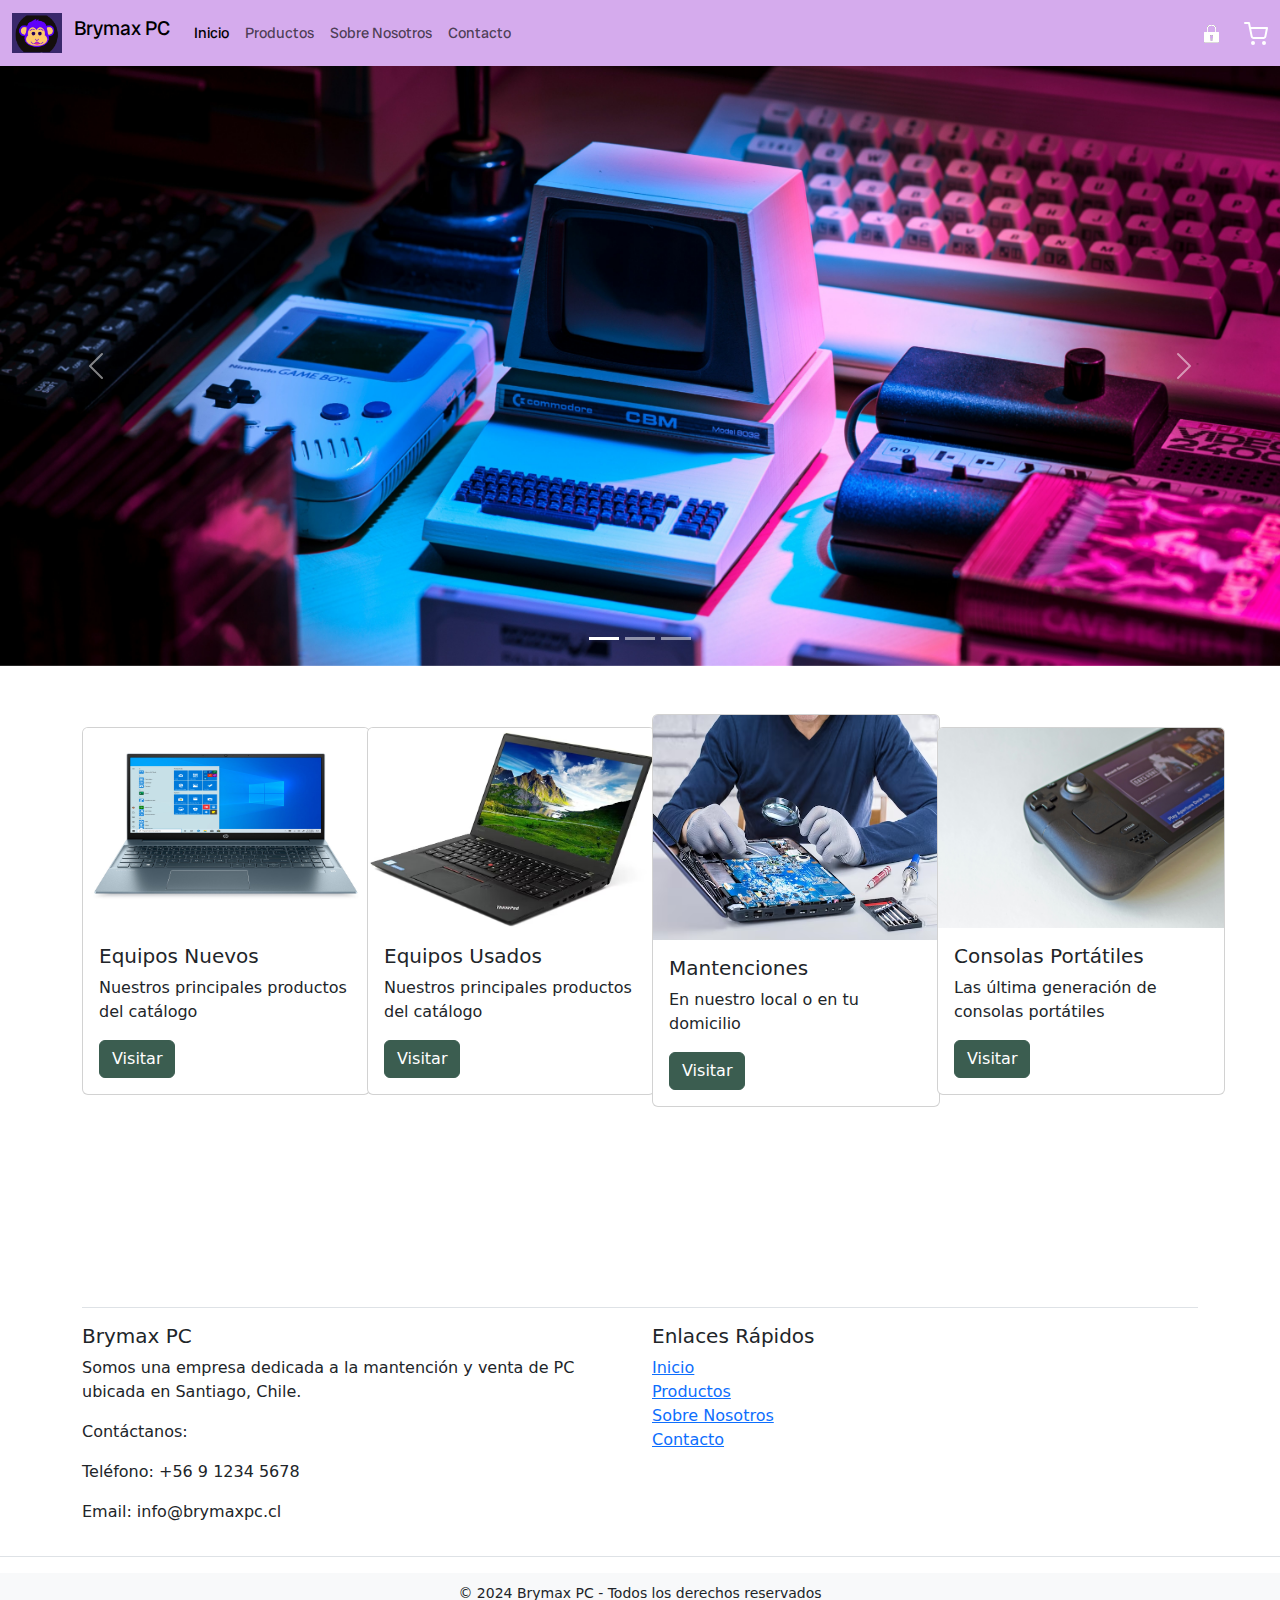
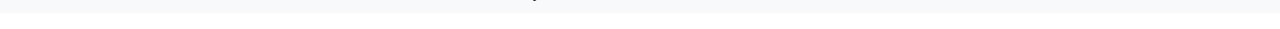
<file: index.html>
<!DOCTYPE html>
<html lang="es">
<head>
    <meta charset="UTF-8">
    <meta name="viewport" content="width=device-width, initial-scale=1.0">
    <title>Brymax PC</title>
    <link rel="stylesheet" href="css/bootstrap.min.css">
    <link rel="stylesheet" href="styles.css ">
    <link rel="preconnect" href="https://fonts.googleapis.com">
    <link rel="preconnect" href="https://fonts.gstatic.com" crossorigin>
    <link href="https://fonts.googleapis.com/css2?family=Radio+Canada+Big:ital,wght@0,400..700;1,400..700&display=swap" rel="stylesheet">
    <link href="https://cdn.jsdelivr.net/npm/bootstrap@5.3.3/dist/css/bootstrap.min.css" rel="stylesheet" integrity="sha384-QWTKZyjpPEjISv5WaRU9OFeRpok6YctnYmDr5pNlyT2bRjXh0JMhjY6hW+ALEwIH" crossorigin="anonymous">
    <script src="https://cdn.jsdelivr.net/npm/bootstrap@5.3.3/dist/js/bootstrap.bundle.min.js" integrity="sha384-YvpcrYf0tY3lHB60NNkmXc5s9fDVZLESaAA55NDzOxhy9GkcIdslK1eN7N6jIeHz" crossorigin="anonymous"></script>
</head>
<body>
    <!-- Navbar-->
    <nav class="navbar navbar-expand-lg">
      <div class="container-fluid">
          <a class="navbar-brand" href="#">
              <img src="images/logo.png" alt="Logo" width="50" height="40" class="d-inline-block align-top me-2">
              Brymax PC
          </a>
          <div class="collapse navbar-collapse" id="navbarSupportedContent">
              <ul class="navbar-nav me-auto mb-2 mb-lg-0">
                  <li class="nav-item">
                      <a class="nav-link active" aria-current="page" href="index.html">Inicio</a>
                  </li>
                  <li class="nav-item">
                      <a class="nav-link" href="productos.html">Productos</a>
                  </li>
                  <li class="nav-item">
                    <a class="nav-link" href="info.html">Sobre Nosotros</a>
                </li>
                  <li class="nav-item">
                      <a class="nav-link" href="contacto.html">Contacto</a>
                  </li>
              </ul>
              <a class="nav-link" href="admin.html"><img src="images/lock.png"></a>
              <span style="margin: 0 10px;"></span>                            
              <a class="nav-link" href="carrito.html"><img src="images/carro.svg"></a>
          </div>
      </div>
  </nav>
  

    
       <!-- Carrousel-->
     
       <div id="carouselExampleIndicators" class="carousel slide">
        <div class="carousel-indicators">
          <button type="button" data-bs-target="#carouselExampleIndicators" data-bs-slide-to="0" class="active" aria-current="true" aria-label="Slide 1"></button>
          <button type="button" data-bs-target="#carouselExampleIndicators" data-bs-slide-to="1" aria-label="Slide 2"></button>
          <button type="button" data-bs-target="#carouselExampleIndicators" data-bs-slide-to="2" aria-label="Slide 3"></button>
        </div>
        <div class="carousel-inner">
          <div class="carousel-item active">
            <img src="images/c1.jpg" class="d-block w-100" alt="..." width="300" height="600">
          </div>
          <div class="carousel-item">
            <img src="images/c2.jpg" class="d-block w-100" alt="..." width="300" height="600">
          </div>
          <div class="carousel-item">
            <img src="images/c3.jpg" class="d-block w-100" alt="..." width="300" height="600">
          </div>
        </div>
        <button class="carousel-control-prev" type="button" data-bs-target="#carouselExampleIndicators" data-bs-slide="prev">
          <span class="carousel-control-prev-icon" aria-hidden="true"></span>
          <span class="visually-hidden">Previous</span>
        </button>
        <button class="carousel-control-next" type="button" data-bs-target="#carouselExampleIndicators" data-bs-slide="next">
          <span class="carousel-control-next-icon" aria-hidden="true"></span>
          <span class="visually-hidden">Next</span>
        </button>
      </div>

   
<br>
<br>
  <!-- Card-->

  <div class="container">
    <div class="row align-items-center">
      <div class="col-md-3">
        <div class="card" style="width: 18rem;">
          <img src="images/card1.jpg" class="card-img-top" alt="..." height="200px" width="200px">
          <div class="card-body">
            <h5 class="card-title">Equipos Nuevos</h5>
            <p class="card-text">Nuestros principales productos del catálogo</p>
            <a href="productos.html" class="btn btn-primary">Visitar </a>
          </div>
        </div>
      </div>
      <div class="col-md-3">
        <div class="card" style="width: 18rem;">
          <img src="images/card2.avif" class="card-img-top" alt="..." height="200px" width="200px">
          <div class="card-body">
            <h5 class="card-title">Equipos Usados</h5>
            <p class="card-text">Nuestros principales productos del catálogo</p>
            <a href="#" class="btn btn-primary">Visitar </a>
          </div>
        </div>
      </div>
      <div class="col-md-3">
        <div class="card" style="width: 18rem;">
          <img src="images/card3.avif" class="card-img-top" alt="..." height="225px" width="220px">
          <div class="card-body">
            <h5 class="card-title">Mantenciones</h5>
            <p class="card-text">En nuestro local o en tu domicilio</p>
            <a href="mantencion.html" class="btn btn-primary">Visitar </a>
          </div>
        </div>
      </div>
      <div class="col-md-3">
        <div class="card" style="width: 18rem;">
          <img src="images/card4.jpg" class="card-img-top" alt="..." height="200px" width="200px">  
          <div class="card-body">
            <h5 class="card-title">Consolas Portátiles</h5>
            <p class="card-text">Las última generación de consolas portátiles</p>
            <a href="#" class="btn btn-primary">Visitar </a>
          </div>
        </div>
      </div>
    </div>
  </div>
<br><br><br><br><br><br><br>
  <footer class="footer mt-auto py-3">
    <div class="container">
      <div class="border-top my-3"></div>
        <div class="row">
            <div class="col-md-6">
                <h5>Brymax PC</h5>
                <p>Somos una empresa dedicada a la mantención y venta de PC ubicada en Santiago, Chile.</p>
                <p>Contáctanos:</p>
                <p>Teléfono: +56 9 1234 5678</p>
                <p>Email: info@brymaxpc.cl</p>
            </div>
            <div class="col-md-6">
                <h5>Enlaces Rápidos</h5>
                <ul class="list-unstyled">
                    <li><a href="index.html">Inicio</a></li>
                    <li><a href="productos.html">Productos</a></li>
                    <li><a href="info.html">Sobre Nosotros</a></li>
                    <li><a href="contacto.html">Contacto</a></li>
                </ul>
            </div>
        </div>
    </div>
    <div class="border-top my-3"></div>
    <div class="text-center py-2" style="background-color: #f8f9fa;">
        <small>&copy; 2024 Brymax PC - Todos los derechos reservados</small>
    </div>
</footer>


</body>

</html>
</file>
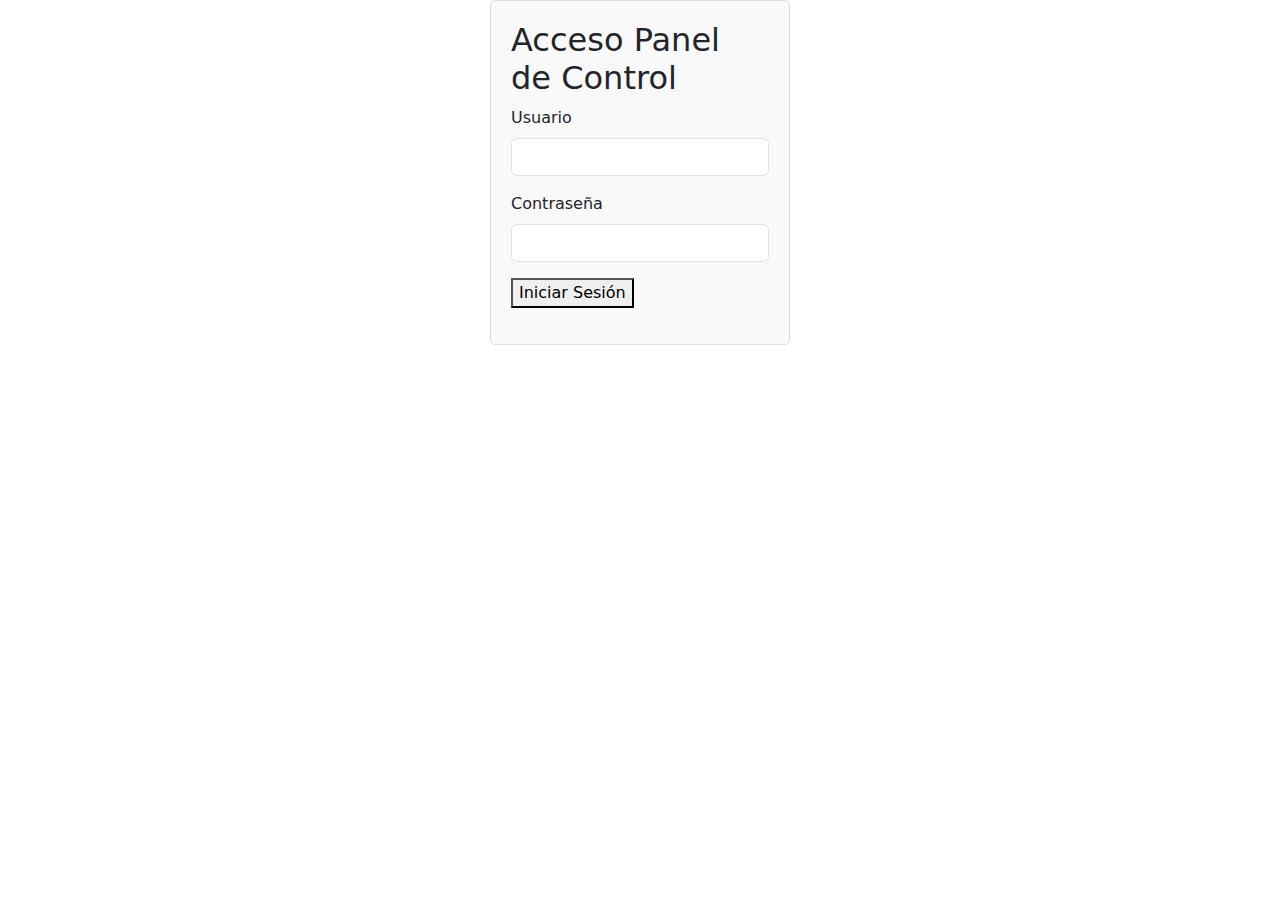
<file: admin.html>
<!DOCTYPE html>
<html lang="es">
<head>
<meta charset="UTF-8">
<meta name="viewport" content="width=device-width, initial-scale=1.0">
<link rel="stylesheet" href="css/admin.css">
<link rel="stylesheet" href="css/bootstrap.min.css">
<link href="https://cdn.jsdelivr.net/npm/bootstrap@5.3.3/dist/css/bootstrap.min.css" rel="stylesheet" integrity="sha384-QWTKZyjpPEjISv5WaRU9OFeRpok6YctnYmDr5pNlyT2bRjXh0JMhjY6hW+ALEwIH" crossorigin="anonymous">
    <script src="https://cdn.jsdelivr.net/npm/bootstrap@5.3.3/dist/js/bootstrap.bundle.min.js" integrity="sha384-YvpcrYf0tY3lHB60NNkmXc5s9fDVZLESaAA55NDzOxhy9GkcIdslK1eN7N6jIeHz" crossorigin="anonymous"></script>
<title>Acceso a Consulta de Formularios</title>
</head>
<body>
<div class="container" id="inicioSesionDiv">
    <h2>Acceso Panel de Control</h2>
    <form id="loginForm">
        <div class="mb-3">
            <label for="usuario" class="form-label">Usuario</label>
            <input type="text" class="form-control" id="usuario" required>
        </div>
        <div class="mb-3">
            <label for="password" class="form-label">Contraseña</label>
            <input type="password" class="form-control" id="password" required>
        </div>
        <div class="mb-3">
            <button type="button" class="btn-btn-login" onclick="iniciarSesion()">Iniciar Sesión</button>
        </div>
    </form>
</div>

<div class="container" id="panelControl" style="display: none;">
    <div id="datosFormularios">
        <!-- Aquí se mostrarán los datos de los formularios -->
        <div id="datosFormularios">
            <h2>Datos de Formularios</h2>
            <table class="table table-custom">
                <thead>
                    <tr>
                        <th>Nombre</th>
                        <th>Correo Electrónico</th>
                        <th>Teléfono</th>
                        <th>Tipo de Mantención</th>
                        <th>Dirección</th>
                        <th>Fecha</th>
                    </tr>
                </thead>
                <tbody id="tablaFormularios">
                    <!-- Aquí se insertarán los datos de los formularios -->
                </tbody>
            </table>
        </div>
    </div>


    <button class="btn-custom-red" onclick="confirmarLimpiar()">Limpiar Datos</button>
    <a href="index.html" class="btn btn-primary" style="position: fixed; bottom: 20px; right: 20px;">Página Principal</a>


</div>

<script src="js/admin.js"></script>
</body>
</html>
</file>
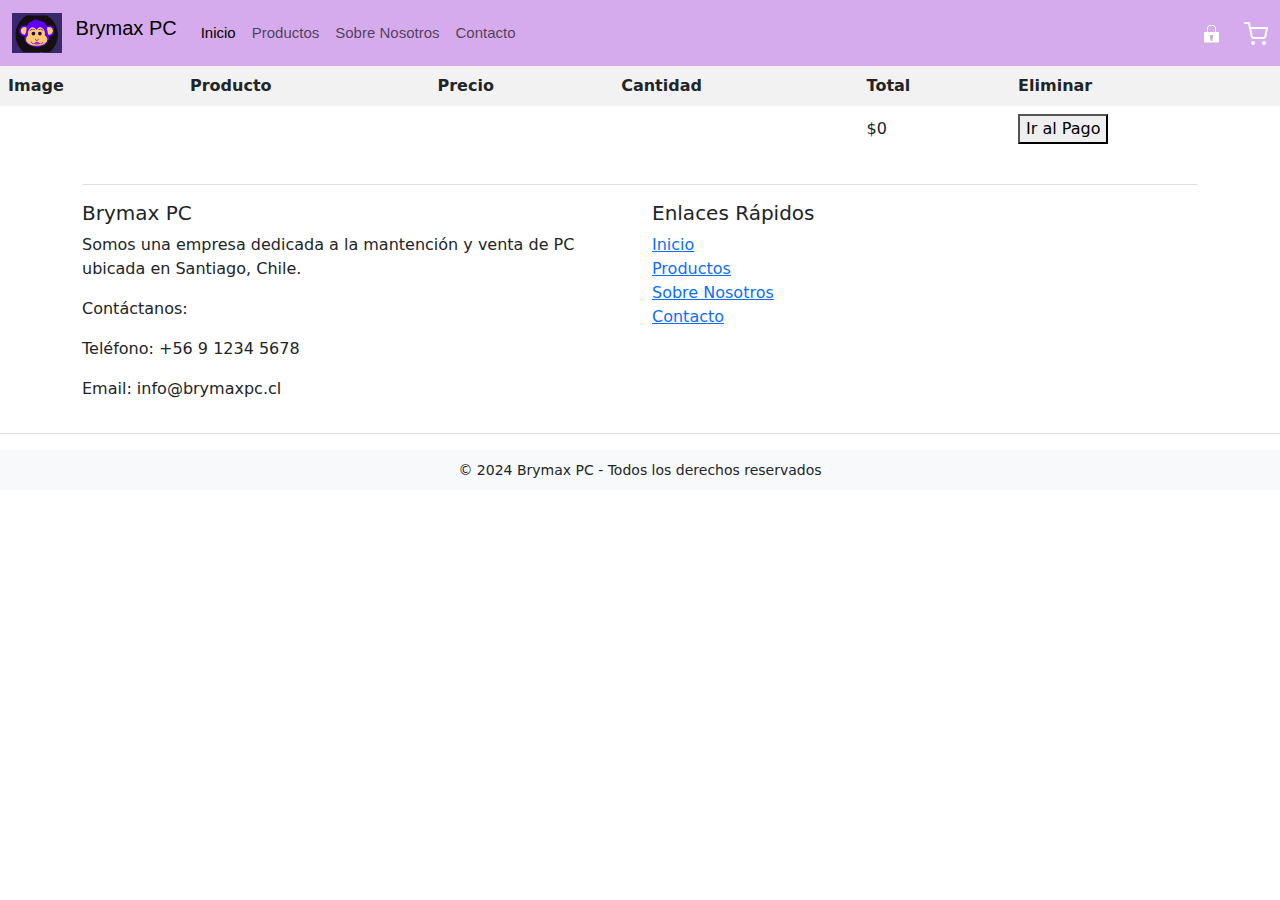
<file: carrito.html>
<!DOCTYPE html>
<html lang="en">
<head>
    <meta charset="utf-8">
    <title>Carro de Compras</title>
    <meta charset="UTF-8">
    <meta name="viewport" content="width=device-width, initial-scale=1.0">
    <link rel="stylesheet" href="css/bootstrap.min.css">
    <link rel="stylesheet" href="stylecarro.css">
    <link rel="stylesheet" href="styles.css">
    <link href="https://cdn.jsdelivr.net/npm/bootstrap@5.3.3/dist/css/bootstrap.min.css" rel="stylesheet" integrity="sha384-QWTKZyjpPEjISv5WaRU9OFeRpok6YctnYmDr5pNlyT2bRjXh0JMhjY6hW+ALEwIH" crossorigin="anonymous">
    <script src="https://cdn.jsdelivr.net/npm/bootstrap@5.3.3/dist/js/bootstrap.bundle.min.js" integrity="sha384-YvpcrYf0tY3lHB60NNkmXc5s9fDVZLESaAA55NDzOxhy9GkcIdslK1eN7N6jIeHz" crossorigin="anonymous"></script>
</head>
<body>
    <!-- Navbar -->
    <nav class="navbar navbar-expand-lg">
        <div class="container-fluid">
            <a class="navbar-brand" href="#">
                <img src="images/logo.png" alt="Logo" width="50" height="40" class="d-inline-block align-top me-2">
                Brymax PC
            </a>
            <div class="collapse navbar-collapse" id="navbarSupportedContent">
                <ul class="navbar-nav me-auto mb-2 mb-lg-0">
                    <li class="nav-item">
                        <a class="nav-link active" aria-current="page" href="index.html">Inicio</a>
                    </li>
                    <li class="nav-item">
                        <a class="nav-link" href="productos.html">Productos</a>
                    </li>
                    <li class="nav-item">
                        <a class="nav-link" href="info.html">Sobre Nosotros</a>
                    </li>
                    <li class="nav-item">
                        <a class="nav-link" href="contacto.html">Contacto</a>
                    </li>
                </ul>
                <a class="nav-link" href="admin.html"><img src="images/lock.png"></a>
                <span style="margin: 0 10px;"></span> 
                <a class="nav-link" href="carrito.html"><img src="images/carro.svg"></a>
            </div>
        </div>
    </nav>

    <div id="cart">
        <table>
            <thead>
                <tr>
                    <th>Image</th>
                    <th>Producto</th>
                    <th>Precio</th>
                    <th>Cantidad</th>
                    <th>Total</th>
                    <th>Eliminar</th>
                </tr>
            </thead>
            <tbody>
                <!-- Productos carro -->
            </tbody>
            <tfoot>
                <tr>
                    <td colspan="4"></td>
                    <td id="total-amount">$0</td>
                    <td><button id="checkout-btn">Ir al Pago</button></td>
                </tr>
            </tfoot>
        </table>
    </div>

    <footer class="footer mt-auto py-3">
        <div class="container">
            <div class="border-top my-3"></div>
            <div class="row">
                <div class="col-md-6">
                    <h5>Brymax PC</h5>
                    <p>Somos una empresa dedicada a la mantención y venta de PC ubicada en Santiago, Chile.</p>
                    <p>Contáctanos:</p>
                    <p>Teléfono: +56 9 1234 5678</p>
                    <p>Email: info@brymaxpc.cl</p>
                </div>
                <div class="col-md-6">
                    <h5>Enlaces Rápidos</h5>
                    <ul class="list-unstyled">
                        <li><a href="index.html">Inicio</a></li>
                        <li><a href="productos.html">Productos</a></li>
                        <li><a href="info.html">Sobre Nosotros</a></li>
                        <li><a href="contacto.html">Contacto</a></li>
                    </ul>
                </div>
            </div>
        </div>
        <div class="border-top my-3"></div>
        <div class="text-center py-2" style="background-color: #f8f9fa;">
            <small>&copy; 2024 Brymax PC - Todos los derechos reservados</small>
        </div>
    </footer>

    <script src="js/carrito.js"></script>
</body>
</html>
</file>
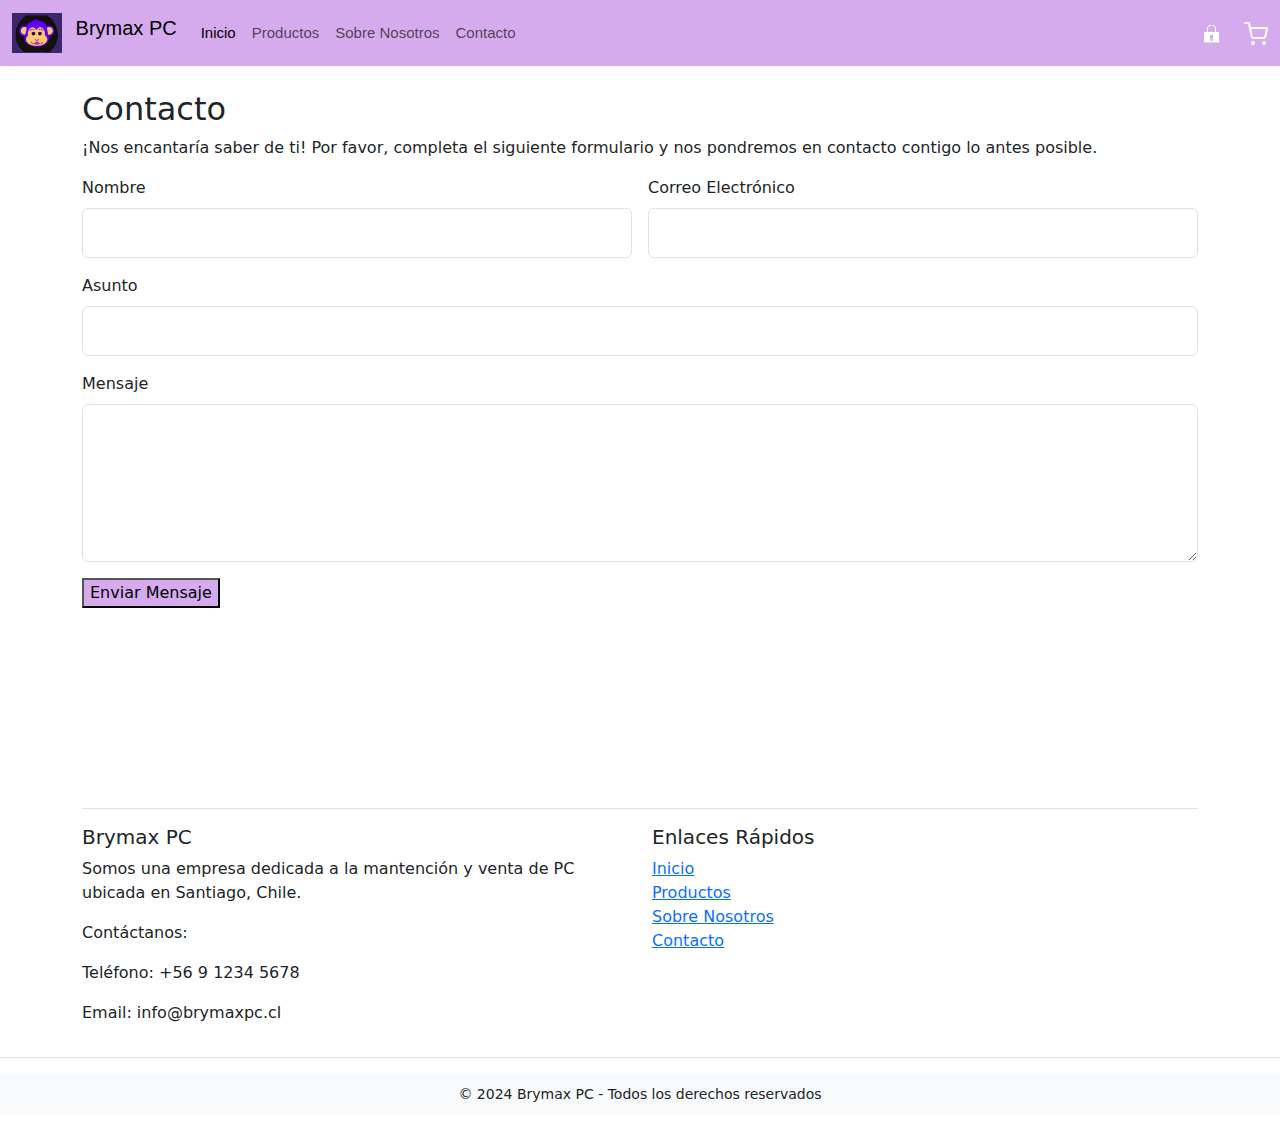
<file: contacto.html>
<!DOCTYPE html>
<html lang="es">
<head>
    <meta charset="UTF-8">
    <meta name="viewport" content="width=device-width, initial-scale=1.0">
    <title>Contacto - Brymax PC</title>
    <link rel="stylesheet" href="css/bootstrap.min.css">
    <link rel="stylesheet" href="styles.css">
    <script src="js/bootstrap.bundle.min.js"></script>
    <link href="https://cdn.jsdelivr.net/npm/bootstrap@5.3.3/dist/css/bootstrap.min.css" rel="stylesheet" integrity="sha384-QWTKZyjpPEjISv5WaRU9OFeRpok6YctnYmDr5pNlyT2bRjXh0JMhjY6hW+ALEwIH" crossorigin="anonymous">
    <script src="https://cdn.jsdelivr.net/npm/bootstrap@5.3.3/dist/js/bootstrap.bundle.min.js" integrity="sha384-YvpcrYf0tY3lHB60NNkmXc5s9fDVZLESaAA55NDzOxhy9GkcIdslK1eN7N6jIeHz" crossorigin="anonymous"></script>
</head>
<body>
    <!-- Navbar-->
    <nav class="navbar navbar-expand-lg">
        <div class="container-fluid">
            <a class="navbar-brand" href="#">
                <img src="images/logo.png" alt="Logo" width="50" height="40" class="d-inline-block align-top me-2">
                Brymax PC
            </a>
            <div class="collapse navbar-collapse" id="navbarSupportedContent">
                <ul class="navbar-nav me-auto mb-2 mb-lg-0">
                    <li class="nav-item">
                        <a class="nav-link active" aria-current="page" href="index.html">Inicio</a>
                    </li>
                    <li class="nav-item">
                        <a class="nav-link" href="productos.html">Productos</a>
                    </li>
                    <li class="nav-item">
                      <a class="nav-link" href="info.html">Sobre Nosotros</a>
                  </li>
                    <li class="nav-item">
                        <a class="nav-link" href="contacto.html">Contacto</a>
                    </li>
                </ul>
                <a class="nav-link" href="admin.html"><img src="images/lock.png"></a>
                <span style="margin: 0 10px;"></span> 
                <a class="nav-link" href="carrito.html"><img src="images/carro.svg"></a>
            </div>
        </div>
    </nav>

    <div class="container mt-4">
        <h2>Contacto</h2>
        <p>¡Nos encantaría saber de ti! Por favor, completa el siguiente formulario y nos pondremos en contacto contigo lo antes posible.</p>
        <form action="#" method="post" class="row g-3">
            <div class="col-md-6">
                <label for="inputNombre" class="form-label">Nombre</label>
                <input type="text" class="form-control" id="inputNombre" name="nombre" required>
            </div>
            <div class="col-md-6">
                <label for="inputEmail" class="form-label">Correo Electrónico</label>
                <input type="email" class="form-control" id="inputEmail" name="email" required>
            </div>
            <div class="col-12">
                <label for="inputAsunto" class="form-label">Asunto</label>
                <input type="text" class="form-control" id="inputAsunto" name="asunto" required>
            </div>
            <div class="col-12">
                <label for="inputMensaje" class="form-label">Mensaje</label>
                <textarea class="form-control" id="inputMensaje" name="mensaje" rows="6" required></textarea>
            </div>
            <div class="col-12">
                <button type="submit" class="btn-custom">Enviar Mensaje</button>
            </div>
        </form>
    </div>

    <br><br><br><br><br><br><br>
    <footer class="footer mt-auto py-3">
      <div class="container">
        <div class="border-top my-3"></div>
          <div class="row">
              <div class="col-md-6">
                  <h5>Brymax PC</h5>
                  <p>Somos una empresa dedicada a la mantención y venta de PC ubicada en Santiago, Chile.</p>
                  <p>Contáctanos:</p>
                  <p>Teléfono: +56 9 1234 5678</p>
                  <p>Email: info@brymaxpc.cl</p>
              </div>
              <div class="col-md-6">
                  <h5>Enlaces Rápidos</h5>
                  <ul class="list-unstyled">
                      <li><a href="index.html">Inicio</a></li>
                      <li><a href="productos.html">Productos</a></li>
                      <li><a href="info.html">Sobre Nosotros</a></li>
                      <li><a href="contacto.html">Contacto</a></li>
                  </ul>
              </div>
          </div>
      </div>
      <div class="border-top my-3"></div>
      <div class="text-center py-2" style="background-color: #f8f9fa;">
          <small>&copy; 2024 Brymax PC - Todos los derechos reservados</small>
      </div>
  </footer>

    <script src="js/bootstrap.bundle.min.js"></script>


</body>
</html>
</file>
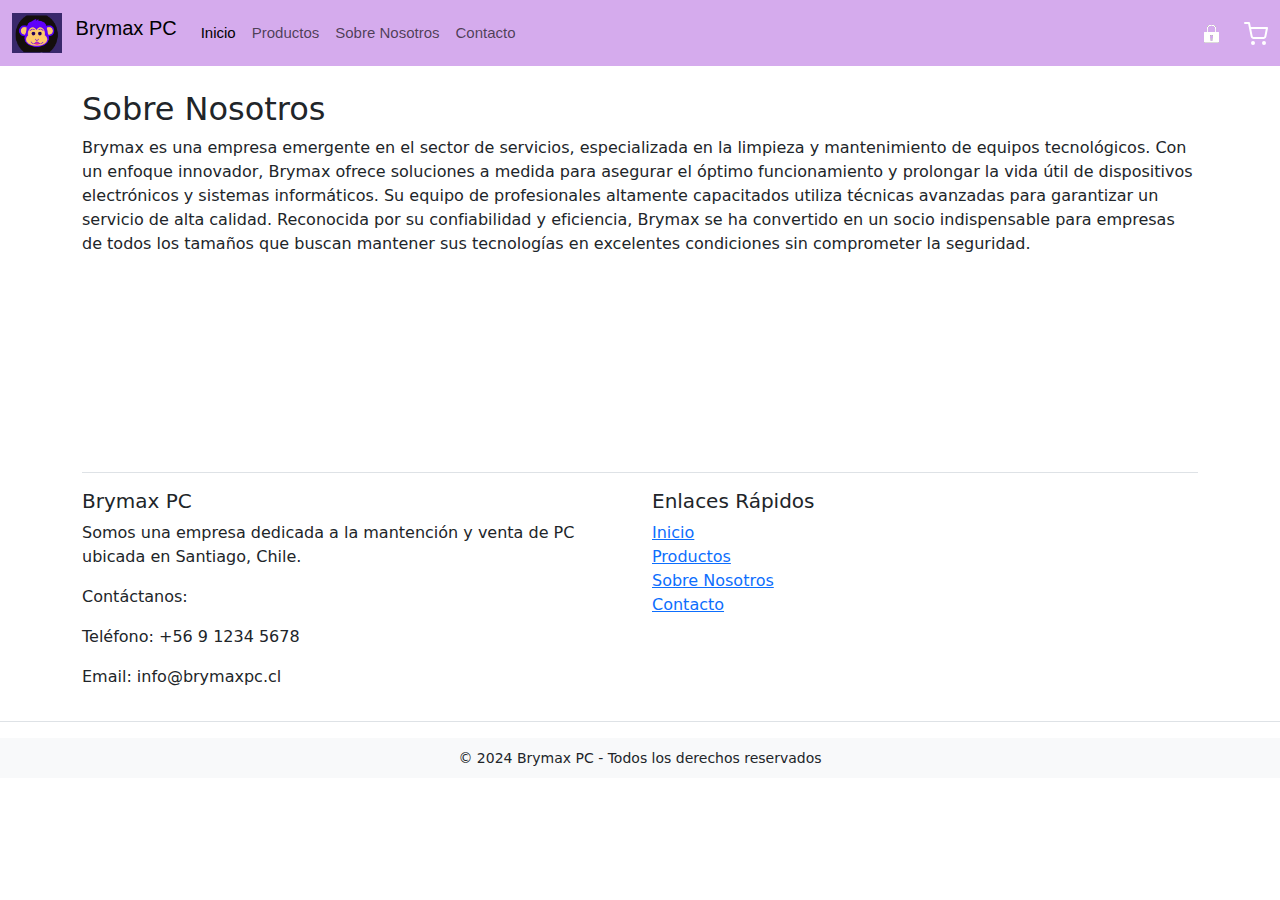
<file: info.html>
<!DOCTYPE html>
<html lang="es">
<head>
    <meta charset="UTF-8">
    <meta name="viewport" content="width=device-width, initial-scale=1.0">
    <title>Sobre Nosotros - Brymax PC</title>
    <link rel="stylesheet" href="css/bootstrap.min.css">
    <script src="js/bootstrap.bundle.min.js"></script>
    <link rel="stylesheet" href="styles.css">
    <link href="https://cdn.jsdelivr.net/npm/bootstrap@5.3.3/dist/css/bootstrap.min.css" rel="stylesheet" integrity="sha384-QWTKZyjpPEjISv5WaRU9OFeRpok6YctnYmDr5pNlyT2bRjXh0JMhjY6hW+ALEwIH" crossorigin="anonymous">
    <script src="https://cdn.jsdelivr.net/npm/bootstrap@5.3.3/dist/js/bootstrap.bundle.min.js" integrity="sha384-YvpcrYf0tY3lHB60NNkmXc5s9fDVZLESaAA55NDzOxhy9GkcIdslK1eN7N6jIeHz" crossorigin="anonymous"></script>
</head>
<body>
     <!-- Navbar-->
     <nav class="navbar navbar-expand-lg">
        <div class="container-fluid">
            <a class="navbar-brand" href="#">
                <img src="images/logo.png" alt="Logo" width="50" height="40" class="d-inline-block align-top me-2">
                Brymax PC
            </a>
            <div class="collapse navbar-collapse" id="navbarSupportedContent">
                <ul class="navbar-nav me-auto mb-2 mb-lg-0">
                    <li class="nav-item">
                        <a class="nav-link active" aria-current="page" href="index.html">Inicio</a>
                    </li>
                    <li class="nav-item">
                        <a class="nav-link" href="productos.html">Productos</a>
                    </li>
                    <li class="nav-item">
                      <a class="nav-link" href="info.html">Sobre Nosotros</a>
                  </li>
                    <li class="nav-item">
                        <a class="nav-link" href="contacto.html">Contacto</a>
                    </li>
                </ul>
                <a class="nav-link" href="admin.html"><img src="images/lock.png"></a>
                <span style="margin: 0 10px;"></span> 
                <a class="nav-link" href="carrito.html"><img src="images/carro.svg"></a>
            </div>
        </div>
    </nav>

    <div class="container mt-4">
        <h2>Sobre Nosotros</h2>
        <p>Brymax es una empresa emergente en el sector de servicios, especializada en la limpieza y 
            mantenimiento de equipos tecnológicos. Con un enfoque innovador, Brymax ofrece soluciones a 
            medida para asegurar el óptimo funcionamiento y prolongar la vida útil de dispositivos 
            electrónicos y sistemas informáticos. Su equipo de profesionales altamente 
            capacitados utiliza técnicas avanzadas para garantizar un servicio de alta calidad. 
            Reconocida por su confiabilidad y eficiencia, Brymax se ha convertido en un socio 
            indispensable para empresas de todos los tamaños que buscan mantener sus tecnologías 
            en excelentes condiciones sin comprometer la seguridad.</p>
      
    </div>

    <br><br><br><br><br><br><br>
  <footer class="footer mt-auto py-3">
    <div class="container">
      <div class="border-top my-3"></div>
        <div class="row">
            <div class="col-md-6">
                <h5>Brymax PC</h5>
                <p>Somos una empresa dedicada a la mantención y venta de PC ubicada en Santiago, Chile.</p>
                <p>Contáctanos:</p>
                <p>Teléfono: +56 9 1234 5678</p>
                <p>Email: info@brymaxpc.cl</p>
            </div>
            <div class="col-md-6">
                <h5>Enlaces Rápidos</h5>
                <ul class="list-unstyled">
                    <li><a href="index.html">Inicio</a></li>
                    <li><a href="productos.html">Productos</a></li>
                    <li><a href="info.html">Sobre Nosotros</a></li>
                    <li><a href="contacto.html">Contacto</a></li>
                </ul>
            </div>
        </div>
    </div>
    <div class="border-top my-3"></div>
    <div class="text-center py-2" style="background-color: #f8f9fa;">
        <small>&copy; 2024 Brymax PC - Todos los derechos reservados</small>
    </div>
</footer>


</body>
</html>
</file>
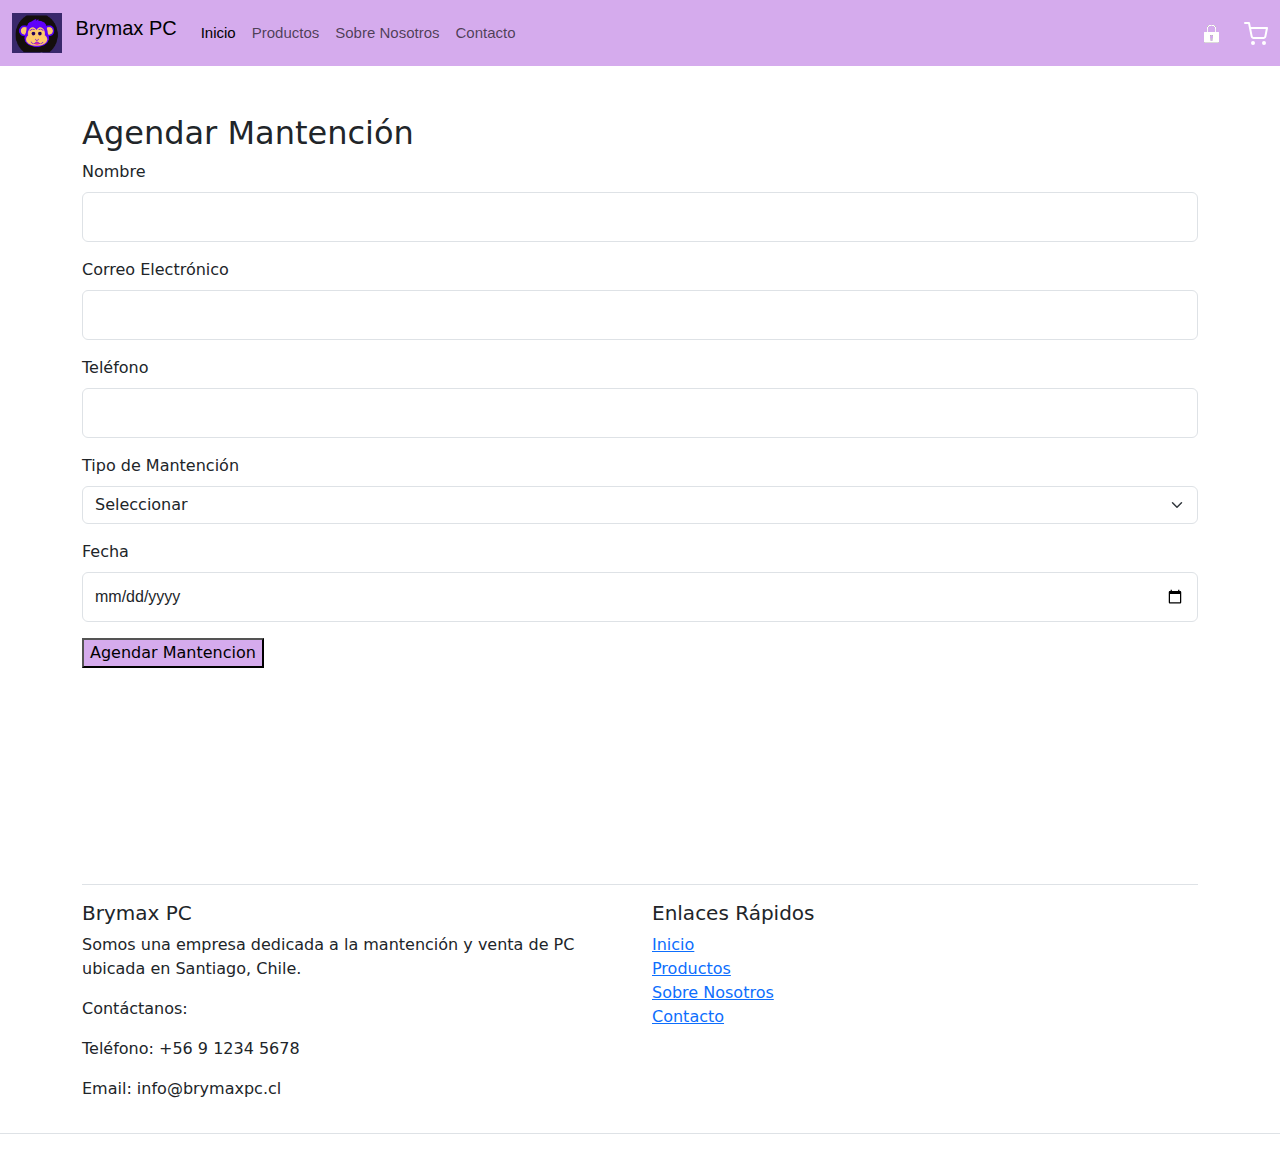
<file: mantencion.html>
<!DOCTYPE html>
<html lang="es">
<head>
    <meta charset="UTF-8">
    <meta name="viewport" content="width=device-width, initial-scale=1.0">
    <title>Agendar Mantención</title>
    <link rel="stylesheet" href="css/bootstrap.min.css">
    <link rel="stylesheet" href="styles.css">
    <link href="https://cdn.jsdelivr.net/npm/bootstrap@5.3.3/dist/css/bootstrap.min.css" rel="stylesheet" integrity="sha384-QWTKZyjpPEjISv5WaRU9OFeRpok6YctnYmDr5pNlyT2bRjXh0JMhjY6hW+ALEwIH" crossorigin="anonymous">
    <script src="https://cdn.jsdelivr.net/npm/bootstrap@5.3.3/dist/js/bootstrap.bundle.min.js" integrity="sha384-YvpcrYf0tY3lHB60NNkmXc5s9fDVZLESaAA55NDzOxhy9GkcIdslK1eN7N6jIeHz" crossorigin="anonymous"></script>
</head>
<body>
    <!-- Navbar-->
    <nav class="navbar navbar-expand-lg">
        <div class="container-fluid">
            <a class="navbar-brand" href="#">
                <img src="images/logo.png" alt="Logo" width="50" height="40" class="d-inline-block align-top me-2">
                Brymax PC
            </a>
            <div class="collapse navbar-collapse" id="navbarSupportedContent">
                <ul class="navbar-nav me-auto mb-2 mb-lg-0">
                    <li class="nav-item">
                        <a class="nav-link active" aria-current="page" href="index.html">Inicio</a>
                    </li>
                    <li class="nav-item">
                        <a class="nav-link" href="productos.html">Productos</a>
                    </li>
                    <li class="nav-item">
                        <a class="nav-link" href="info.html">Sobre Nosotros</a>
                    </li>
                    <li class="nav-item">
                        <a class="nav-link" href="contacto.html">Contacto</a>
                    </li>
                </ul>
                <a class="nav-link" href="admin.html"><img src="images/lock.png"></a>
                <span style="margin: 0 10px;"></span> 
                <a class="nav-link" href="carrito.html"><img src="images/carro.svg"></a>
            </div>
        </div>
    </nav>
    <br><br>

    <div class="container">
        <h2>Agendar Mantención</h2>
        <form id="mantencionForm">
            <div class="mb-3">
                <label for="nombre" class="form-label">Nombre</label>
                <input type="text" class="form-control" id="nombre" required>
            </div>
            <div class="mb-3">
                <label for="email" class="form-label">Correo Electrónico</label>
                <input type="email" class="form-control" id="email" required>
                <div id="emailError" style="color: red;"></div>
            </div>
            <div class="mb-3">
                <label for="telefono" class="form-label">Teléfono</label>
                <input type="number" class="form-control" id="telefono" required>
            </div>
            <div class="mb-3">
                <label for="tipoMantencion" class="form-label">Tipo de Mantención</label>
                <select class="form-select" id="tipoMantencion" required>
                    <option value="">Seleccionar</option>
                    <option value="domicilio">A domicilio</option>
                    <option value="local">En el local</option>
                </select>
            </div>
            <div class="mb-3" id="direccionDiv" style="display: none;">
                <label for="direccion" class="form-label">Dirección</label>
                <input type="text" class="form-control" id="direccion">
            </div>
            <div class="mb-3">
                <label for="fecha" class="form-label">Fecha</label>
                <input type="date" class="form-control" id="fecha" required>
            </div>
            <div class="mb-3">
                <button type="submit" class="btn-custom">Agendar Mantencion</button>
            </div>
        </form>
    </div>

    <script src="js/validaciones.js"></script>

    <br><br><br><br><br><br><br>
    <footer class="footer mt-auto py-3">
        <div class="container">
            <div class="border-top my-3"></div>
            <div class="row">
                <div class="col-md-6">
                    <h5>Brymax PC</h5>
                    <p>Somos una empresa dedicada a la mantención y venta de PC ubicada en Santiago, Chile.</p>
                    <p>Contáctanos:</p>
                    <p>Teléfono: +56 9 1234 5678</p>
                    <p>Email: info@brymaxpc.cl</p>
                </div>
                <div class="col-md-6">
                    <h5>Enlaces Rápidos</h5>
                    <ul class="list-unstyled">
                        <li><a href="index.html">Inicio</a></li>
                        <li><a href="productos.html">Productos</a></li>
                        <li><a href="info.html">Sobre Nosotros</a></li>
                        <li><a href="contacto.html">Contacto</a></li>
                    </ul>
                </div>
            </div>
        </div>
        <div class="border-top my-3"></div>
    </footer>
</body>
</html>
</file>
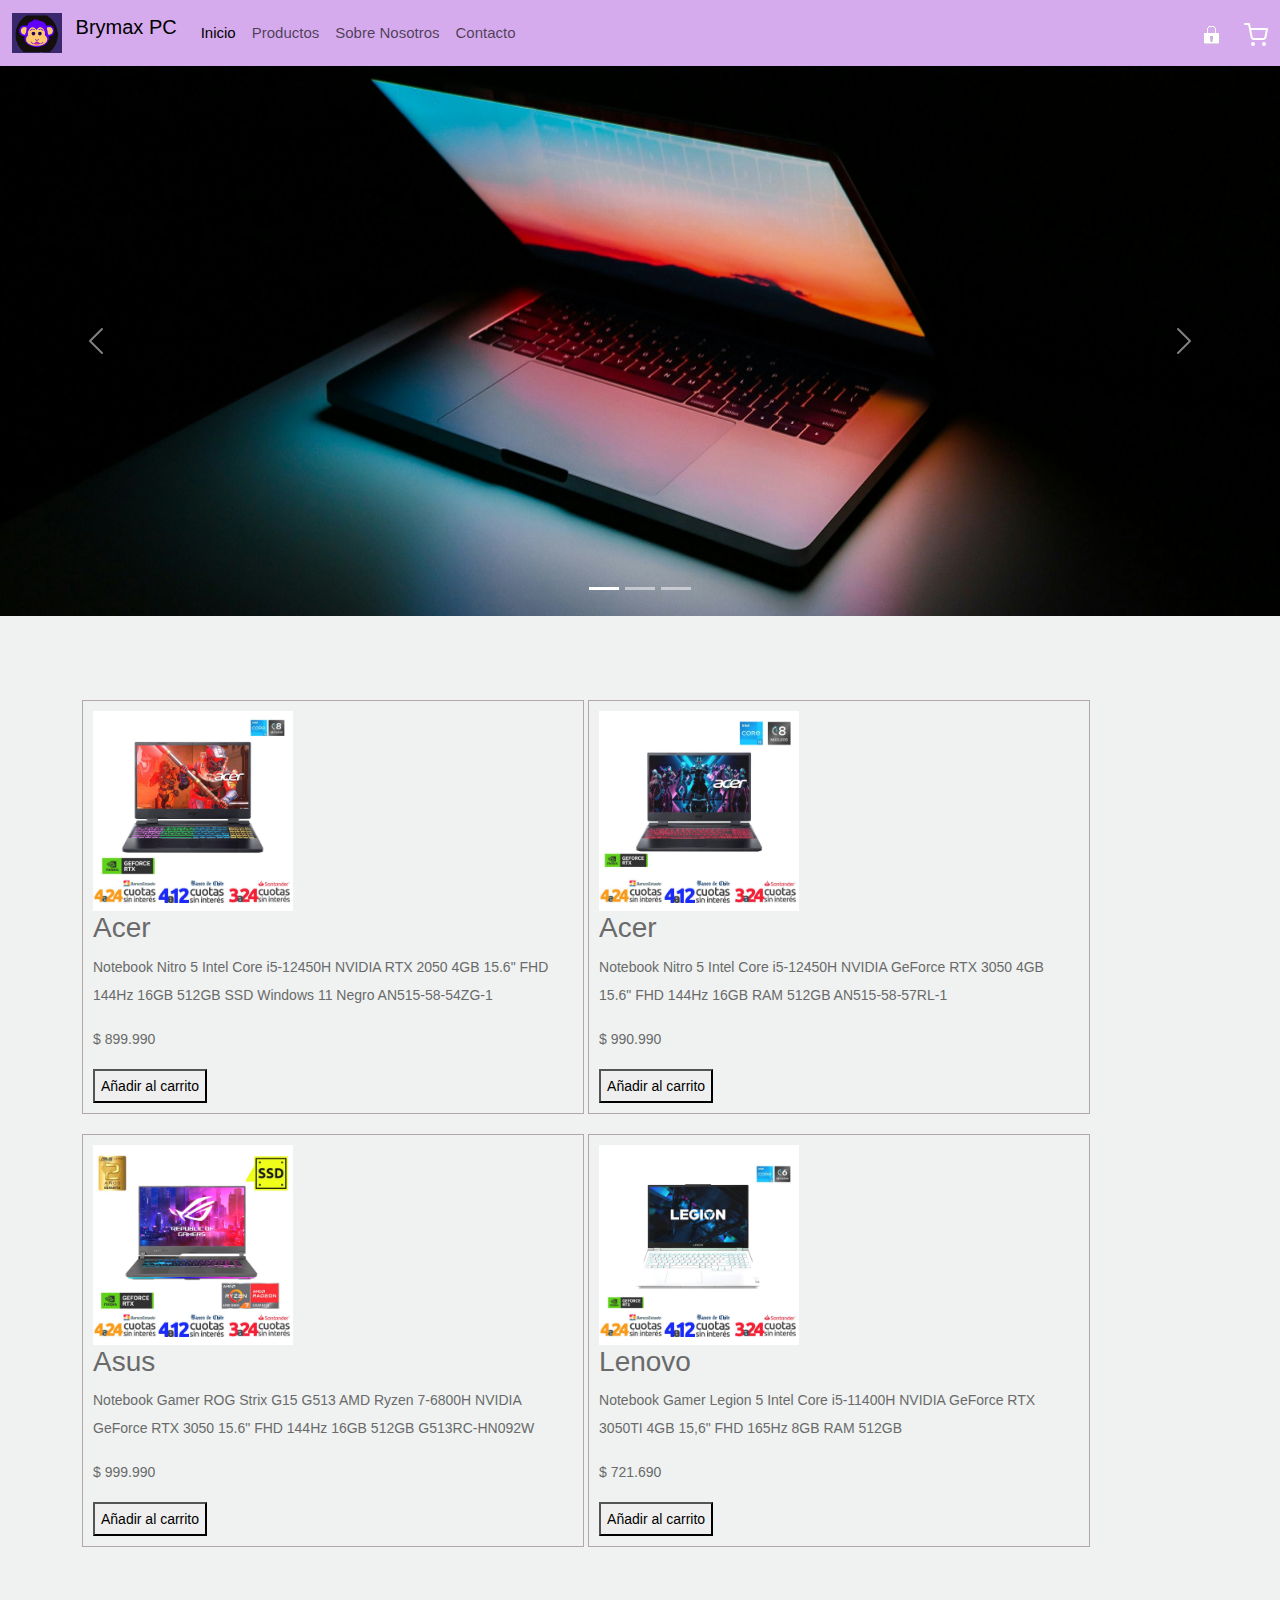
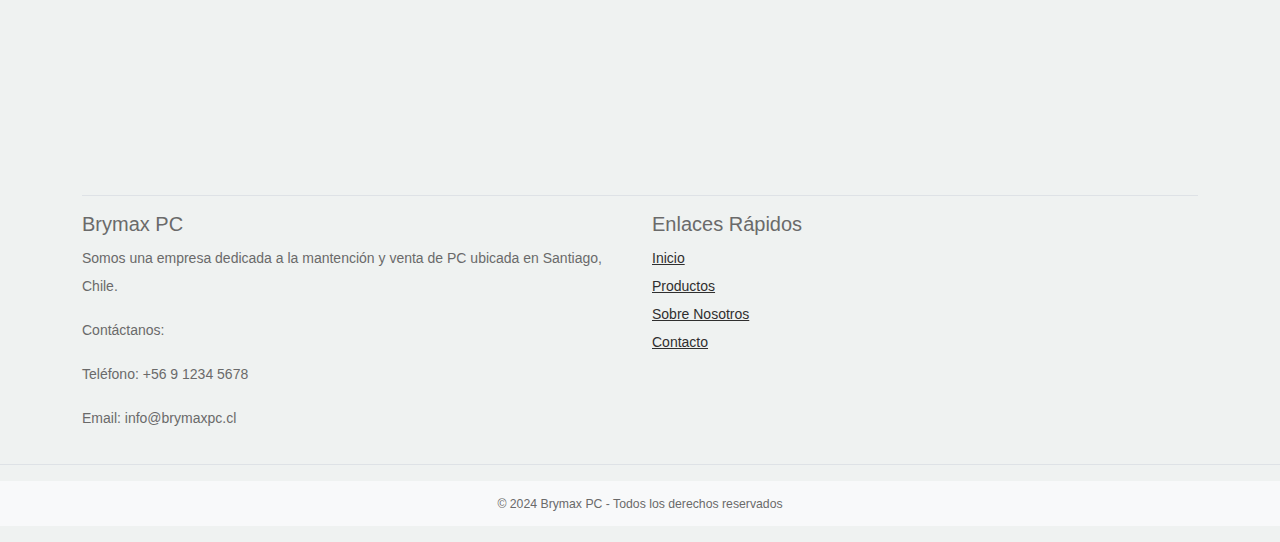
<file: productos.html>
<!DOCTYPE html>
<html lang="en">
<head>
    <meta charset="UTF-8">
    <meta name="viewport" content="width=device-width, initial-scale=1.0">
    <link href="https://cdn.jsdelivr.net/npm/bootstrap@5.3.3/dist/css/bootstrap.min.css" rel="stylesheet" integrity="sha384-QWTKZyjpPEjISv5WaRU9OFeRpok6YctnYmDr5pNlyT2bRjXh0JMhjY6hW+ALEwIH" crossorigin="anonymous">
    <script src="https://cdn.jsdelivr.net/npm/bootstrap@5.3.3/dist/js/bootstrap.bundle.min.js" integrity="sha384-YvpcrYf0tY3lHB60NNkmXc5s9fDVZLESaAA55NDzOxhy9GkcIdslK1eN7N6jIeHz" crossorigin="anonymous"></script>
    <link rel="stylesheet" href=" css/bootstrap.min.css">
    <link rel="stylesheet" href="styles.css">
    <title>Pagina de ventas</title>
    <style>
        .product {
            border: 1px solid #b2a8a8;
            padding: 10px;
            width: 45%; 
            display: inline-block;
            vertical-align: top; 
            margin-bottom: 20px;
            }
</style>
</head>
<body>
    
<!-- Navbar-->
<nav class="navbar navbar-expand-lg">
  <div class="container-fluid">
      <a class="navbar-brand" href="#">
          <img src="images/logo.png" alt="Logo" width="50" height="40" class="d-inline-block align-top me-2">
          Brymax PC
      </a>
      <div class="collapse navbar-collapse" id="navbarSupportedContent">
          <ul class="navbar-nav me-auto mb-2 mb-lg-0">
              <li class="nav-item">
                  <a class="nav-link active" aria-current="page" href="index.html">Inicio</a>
              </li>
              <li class="nav-item">
                  <a class="nav-link" href="productos.html">Productos</a>
              </li>
              <li class="nav-item">
                <a class="nav-link" href="info.html">Sobre Nosotros</a>
            </li>
              <li class="nav-item">
                  <a class="nav-link" href="contacto.html">Contacto</a>
              </li>
          </ul>
          <a class="nav-link" href="admin.html"><img src="images/lock.png"></a>
          <span style="margin: 0 10px;"></span> 
          <a class="nav-link" href="carrito.html"><img src="images/carro.svg"></a>
      </div>
  </div>
</nav>



<!-- Carrousel-->
     
<div id="carouselExampleIndicators" class="carousel slide">
    <div class="carousel-indicators">
      <button type="button" data-bs-target="#carouselExampleIndicators" data-bs-slide-to="0" class="active" aria-current="true" aria-label="Slide 1"></button>
      <button type="button" data-bs-target="#carouselExampleIndicators" data-bs-slide-to="1" aria-label="Slide 2"></button>
      <button type="button" data-bs-target="#carouselExampleIndicators" data-bs-slide-to="2" aria-label="Slide 3"></button>
    </div>
    <div class="carousel-inner">
      <div class="carousel-item active">
        <img src="images/cc1.jpg" class="d-block w-100" alt="..." width="300" height="550">
      </div>
      <div class="carousel-item">
        <img src="images/cc2.jpg" class="d-block w-100" alt="..." width="300" height="550">
      </div>
      <div class="carousel-item">
        <img src="images/cc3.jpg" class="d-block w-100" alt="..." width="300" height="550">
      </div>
    </div>
    <button class="carousel-control-prev" type="button" data-bs-target="#carouselExampleIndicators" data-bs-slide="prev">
      <span class="carousel-control-prev-icon" aria-hidden="true"></span>
      <span class="visually-hidden">Previous</span>
    </button>
    <button class="carousel-control-next" type="button" data-bs-target="#carouselExampleIndicators" data-bs-slide="next">
      <span class="carousel-control-next-icon" aria-hidden="true"></span>
      <span class="visually-hidden">Next</span>
    </button>
  </div>
<br>
<br>
<br>

  

    <div class="container">

        <!-- CATALOGO -->

        <div id="catalog">
            <!-- PRODUCTO 1 -->

            <div class="product">
                <img src="images/productos/Nitro 5.jpg" alt="Producto 1" height="200px"width="200px">
                <h3>Acer</h3>
                <p>Notebook Nitro 5 Intel Core i5-12450H NVIDIA RTX 2050 4GB 15.6" FHD 144Hz 16GB 512GB SSD Windows 11 Negro AN515-58-54ZG-1</p>
                <p>$ 899.990</p>
                <button onclick="addToCart('Nitro 5', 899990)">Añadir al carrito</button>
            </div>

            <!-- PRODUCTO 2 -->

            <div class="product">
                <img src="images/productos/Nitro 5 RTX 3050.jpg" alt="Producto 2" height="200px"width="200px">
                <h3>Acer</h3>
                <p>Notebook Nitro 5 Intel Core i5-12450H NVIDIA GeForce RTX 3050 4GB 15.6" FHD 144Hz 16GB RAM 512GB AN515-58-57RL-1</p>
                <p>$ 990.990</p>
                <button onclick="addToCart('Nitro 5 RTX 3050', 990990)">Añadir al carrito</button>
            </div>
            
            <!-- PRODUCTO 3 -->

            <div class="product">
                <img src="images/productos/ROG Strix G15 G513.jpg" alt="Producto 3" height="200px"width="200px">
                <h3>Asus</h3>
                <p>Notebook Gamer ROG Strix G15 G513 AMD Ryzen 7-6800H NVIDIA GeForce RTX 3050 15.6" FHD 144Hz 16GB 512GB G513RC-HN092W</p>
                <p>$ 999.990</p>
                <button onclick="addToCart('ROG Strix G15 G513', 999990)">Añadir al carrito</button>
            </div>
            
            <!-- PRODUCTO 4 -->

            <div class="product">
                <img src="images/productos/Legion 5.jpg" alt="Producto 4" height="200px"width="200px">
                <h3>Lenovo</h3>
                <p>Notebook Gamer Legion 5 Intel Core i5-11400H NVIDIA GeForce RTX 3050TI 4GB 15,6" FHD 165Hz 8GB RAM 512GB</p>
                <p>$ 721.690</p>
                <button onclick="addToCart('Legion 5', 721690)">Añadir al carrito</button>
            </div>            
        </div>
    </div>

    <br><br><br><br><br><br><br>
    <footer class="footer mt-auto py-3">
      <div class="container">
        <div class="border-top my-3"></div>
          <div class="row">
              <div class="col-md-6">
                  <h5>Brymax PC</h5>
                  <p>Somos una empresa dedicada a la mantención y venta de PC ubicada en Santiago, Chile.</p>
                  <p>Contáctanos:</p>
                  <p>Teléfono: +56 9 1234 5678</p>
                  <p>Email: info@brymaxpc.cl</p>
              </div>
              <div class="col-md-6">
                  <h5>Enlaces Rápidos</h5>
                  <ul class="list-unstyled">
                      <li><a href="index.html">Inicio</a></li>
                      <li><a href="productos.html">Productos</a></li>
                      <li><a href="info.html">Sobre Nosotros</a></li>
                      <li><a href="contacto.html">Contacto</a></li>
                  </ul>
              </div>
          </div>
      </div>
      <div class="border-top my-3"></div>
      <div class="text-center py-2" style="background-color: #f8f9fa;">
          <small>&copy; 2024 Brymax PC - Todos los derechos reservados</small>
      </div>
  </footer>

  <script src="js/carrito.js"></script>
</body>
</html>
</file>
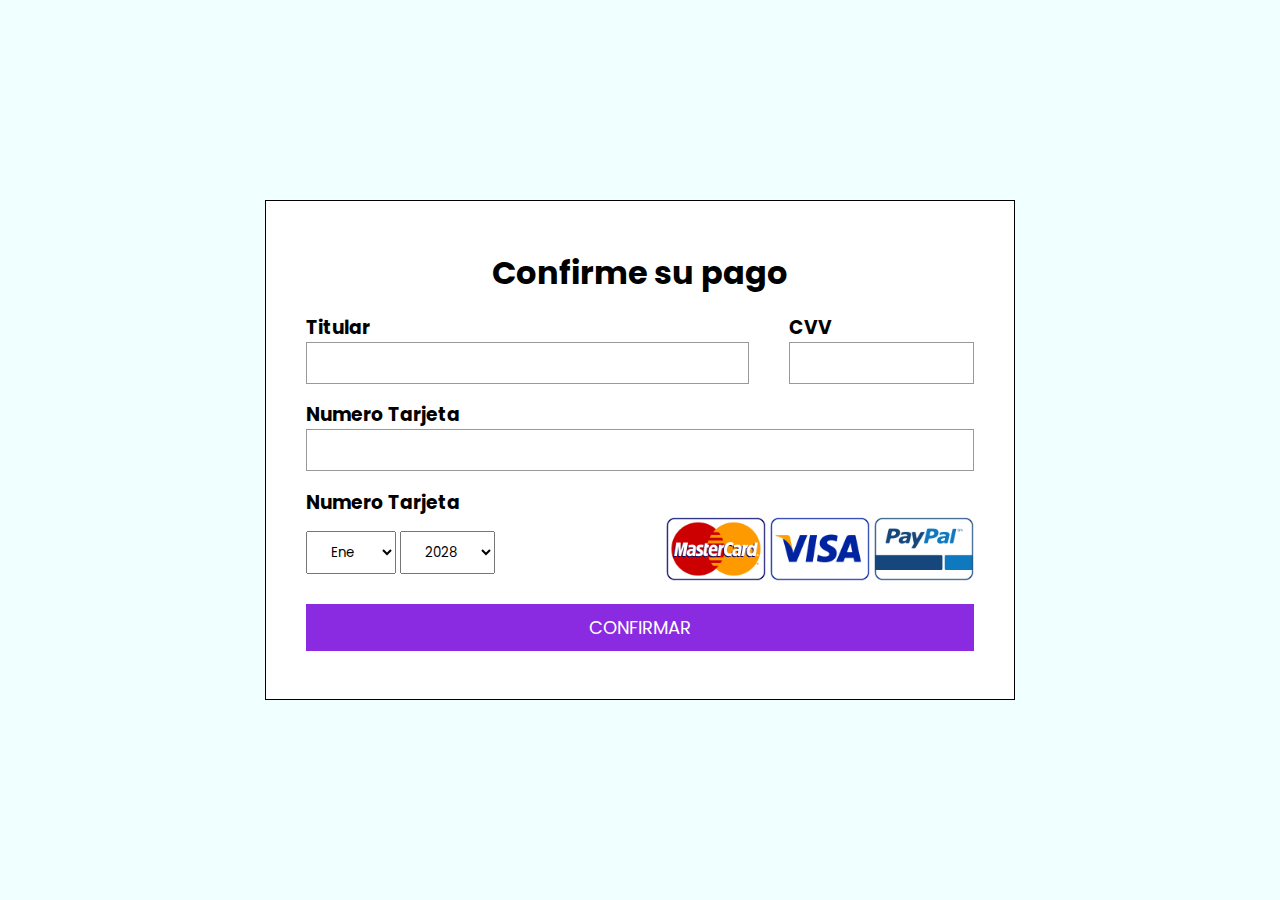
<file: payment/payment.html>
<!DOCTYPE html>
<html lang="en">
<head>
    <meta charset="UTF-8">
    <title>Payment Form</title>
    <link rel="stylesheet" href="style.css">
    <link rel="preconnect" href="https://fonts.gstatic.com">
<link href="https://fonts.googleapis.com/css2?family=Poppins:wght@400;500;600;700&display=swap" rel="stylesheet">
</head>
<body>
    <div class="container">
        <h1>Confirme su pago</h1>
        <div class="first-row">
            <div class="owner">
                <h3>Titular</h3>
                <div class="input-field">
                    <input type="text">
                </div>
            </div>
            <div class="cvv">
                <h3>CVV</h3>
                <div class="input-field">
                    <input type="password">
                </div>
            </div>
        </div>
        <div class="second-row">
            <div class="card-number">
                <h3>Numero Tarjeta</h3>
                <div class="input-field">
                    <input type="text">
                </div>
            </div>
        </div>
        <div class="third-row">
            <h3>Numero Tarjeta</h3>
            <div class="selection">
                <div class="date">
                    <select name="months" id="months">
                        <option value="Jan">Ene</option>
                        <option value="Feb">Feb</option>
                        <option value="Mar">Mar</option>
                        <option value="Apr">Abr</option>
                        <option value="May">May</option>
                        <option value="Jun">Jun</option>
                        <option value="Jul">Jul</option>
                        <option value="Aug">Ago</option>
                        <option value="Sep">Sep</option>
                        <option value="Oct">Oct</option>
                        <option value="Nov">Nov</option>
                        <option value="Dec">Dic</option>
                      </select>
                      <select name="years" id="years">
                        <option value="2020">2028</option>
                        <option value="2020">2027</option>
                        <option value="2020">2026</option>
                        <option value="2020">2025</option>
                        <option value="2020">2024</option>
                        <option value="2020">2023</option>
                        <option value="2020">2022</option>
                        <option value="2020">2021</option>
                        <option value="2020">2020</option>
                        <option value="2019">2019</option>
                        <option value="2018">2018</option>
                        <option value="2017">2017</option>
                        <option value="2016">2016</option>
                        <option value="2015">2015</option>
                      </select>
                </div>
                <div class="cards">
                    <img src="mc.png" alt="">
                    <img src="vi.png" alt="">
                    <img src="pp.png" alt="">
                </div>
            </div>    
        </div>
        <a href="">Confirmar</a>
    </div>
</body>
</html>
</file>
<file: styles.css>
.navbar{
    background-color: #d5abed;
}

.btn-custom {
  background-color: #d5abed; 
  border-color: ; 
  color: #000000; 
}


.navbar-expand-lg{
  font-family: "Radio Canada Big", sans-serif;
  font-size: 15px;
}








*/
@import url("https://fonts.googleapis.com/css2?family=Inter:wght@400;500;600;700;800&display=swap");
body {
  overflow-x: hidden;
  position: relative; }

body {
  font-family: "Inter", sans-serif;
  font-weight: 400;
  line-height: 28px;
  color: #6a6a6a;
  font-size: 14px;
  background-color: #eff2f1; }

a {
  text-decoration: none;
  -webkit-transition: .3s all ease;
  -o-transition: .3s all ease;
  transition: .3s all ease;
  color: #2f2f2f;
  text-decoration: underline; }
  a:hover {
    color: #2f2f2f;
    text-decoration: none; }
  a.more {
    font-weight: 600; }

.custom-navbar {
  background: #3b5d50 !important;
  padding-top: 20px;
  padding-bottom: 20px; }
  .custom-navbar .navbar-brand {
    font-size: 32px;
    font-weight: 600; }
    .custom-navbar .navbar-brand > span {
      opacity: .4; }
  .custom-navbar .navbar-toggler {
    border-color: transparent; }
    .custom-navbar .navbar-toggler:active, .custom-navbar .navbar-toggler:focus {
      -webkit-box-shadow: none;
      box-shadow: none;
      outline: none; }
  @media (min-width: 992px) {
    .custom-navbar .custom-navbar-nav li {
      margin-left: 15px;
      margin-right: 15px; } }
  .custom-navbar .custom-navbar-nav li a {
    font-weight: 500;
    color: #ffffff !important;
    opacity: .5;
    -webkit-transition: .3s all ease;
    -o-transition: .3s all ease;
    transition: .3s all ease;
    position: relative; }
    @media (min-width: 768px) {
      .custom-navbar .custom-navbar-nav li a:before {
        content: "";
        position: absolute;
        bottom: 0;
        left: 8px;
        right: 8px;
        background: #f9bf29;
        height: 5px;
        opacity: 1;
        visibility: visible;
        width: 0;
        -webkit-transition: .15s all ease-out;
        -o-transition: .15s all ease-out;
        transition: .15s all ease-out; } }
    .custom-navbar .custom-navbar-nav li a:hover {
      opacity: 1; }
      .custom-navbar .custom-navbar-nav li a:hover:before {
        width: calc(100% - 16px); }
  .custom-navbar .custom-navbar-nav li.active a {
    opacity: 1; }
    .custom-navbar .custom-navbar-nav li.active a:before {
      width: calc(100% - 16px); }
  .custom-navbar .custom-navbar-cta {
    margin-left: 0 !important;
    -webkit-box-orient: horizontal;
    -webkit-box-direction: normal;
    -ms-flex-direction: row;
    flex-direction: row; }
    @media (min-width: 768px) {
      .custom-navbar .custom-navbar-cta {
        margin-left: 40px !important; } }
    .custom-navbar .custom-navbar-cta li {
      margin-left: 0px;
      margin-right: 0px; }
      .custom-navbar .custom-navbar-cta li:first-child {
        margin-right: 20px; }

.hero {
  background: #3b5d50;
  padding: calc(4rem - 30px) 0 0rem 0; }
  @media (min-width: 768px) {
    .hero {
      padding: calc(4rem - 30px) 0 4rem 0; } }
  @media (min-width: 992px) {
    .hero {
      padding: calc(8rem - 30px) 0 8rem 0; } }
  .hero .intro-excerpt {
    position: relative;
    z-index: 4; }
    @media (min-width: 992px) {
      .hero .intro-excerpt {
        max-width: 450px; } }
  .hero h1 {
    font-weight: 700;
    color: #ffffff;
    margin-bottom: 30px; }
    @media (min-width: 1400px) {
      .hero h1 {
        font-size: 54px; } }
  .hero p {
    color: rgba(255, 255, 255, 0.5);
    margin-botom: 30px; }
  .hero .hero-img-wrap {
    position: relative; }
    .hero .hero-img-wrap img {
      position: relative;
      top: 0px;
      right: 0px;
      z-index: 2;
      max-width: 780px;
      left: -20px; }
      @media (min-width: 768px) {
        .hero .hero-img-wrap img {
          right: 0px;
          left: -100px; } }
      @media (min-width: 992px) {
        .hero .hero-img-wrap img {
          left: 0px;
          top: -80px;
          position: absolute;
          right: -50px; } }
      @media (min-width: 1200px) {
        .hero .hero-img-wrap img {
          left: 0px;
          top: -80px;
          right: -100px; } }
    .hero .hero-img-wrap:after {
      content: "";
      position: absolute;
      width: 255px;
      height: 217px;
      background-image: url("../images/dots-light.svg");
      background-size: contain;
      background-repeat: no-repeat;
      right: -100px;
      top: -0px; }
      @media (min-width: 1200px) {
        .hero .hero-img-wrap:after {
          top: -40px; } }

.btn {
  font-weight: 600;
  padding: 12px 30px;
  border-radius: 30px;
  color: #ffffff;
  background: #2f2f2f;
  border-color: #2f2f2f; }
  .btn:hover {
    color: #ffffff;
    background: #222222;
    border-color: #222222; }
  .btn:active, .btn:focus {
    outline: none !important;
    -webkit-box-shadow: none;
    box-shadow: none; }
  .btn.btn-primary {
    background: #3b5d50;
    border-color: #3b5d50; }
    .btn.btn-primary:hover {
      background: #314d43;
      border-color: #314d43; }
  .btn.btn-secondary {
    color: #2f2f2f;
    background: #f9bf29;
    border-color: #f9bf29; }
    .btn.btn-secondary:hover {
      background: #f8b810;
      border-color: #f8b810; }
  .btn.btn-white-outline {
    background: transparent;
    border-width: 2px;
    border-color: rgba(255, 255, 255, 0.3); }
    .btn.btn-white-outline:hover {
      border-color: white;
      color: #ffffff; }

.section-title {
  color: #2f2f2f; }

.product-section {
  padding: 7rem 0; }
  .product-section .product-item {
    text-align: center;
    text-decoration: none;
    display: block;
    position: relative;
    padding-bottom: 50px;
    cursor: pointer; }
    .product-section .product-item .product-thumbnail {
      margin-bottom: 30px;
      position: relative;
      top: 0;
      -webkit-transition: .3s all ease;
      -o-transition: .3s all ease;
      transition: .3s all ease; }
    .product-section .product-item h3 {
      font-weight: 600;
      font-size: 16px; }
    .product-section .product-item strong {
      font-weight: 800 !important;
      font-size: 18px !important; }
    .product-section .product-item h3, .product-section .product-item strong {
      color: #2f2f2f;
      text-decoration: none; }
    .product-section .product-item .icon-cross {
      position: absolute;
      width: 35px;
      height: 35px;
      display: inline-block;
      background: #2f2f2f;
      bottom: 15px;
      left: 50%;
      -webkit-transform: translateX(-50%);
      -ms-transform: translateX(-50%);
      transform: translateX(-50%);
      margin-bottom: -17.5px;
      border-radius: 50%;
      opacity: 0;
      visibility: hidden;
      -webkit-transition: .3s all ease;
      -o-transition: .3s all ease;
      transition: .3s all ease; }
      .product-section .product-item .icon-cross img {
        position: absolute;
        left: 50%;
        top: 50%;
        -webkit-transform: translate(-50%, -50%);
        -ms-transform: translate(-50%, -50%);
        transform: translate(-50%, -50%); }
    .product-section .product-item:before {
      bottom: 0;
      left: 0;
      right: 0;
      position: absolute;
      content: "";
      background: #dce5e4;
      height: 0%;
      z-index: -1;
      border-radius: 10px;
      -webkit-transition: .3s all ease;
      -o-transition: .3s all ease;
      transition: .3s all ease; }
    .product-section .product-item:hover .product-thumbnail {
      top: -25px; }
    .product-section .product-item:hover .icon-cross {
      bottom: 0;
      opacity: 1;
      visibility: visible; }
    .product-section .product-item:hover:before {
      height: 70%; }

.why-choose-section {
  padding: 7rem 0; }
  .why-choose-section .img-wrap {
    position: relative; }
    .why-choose-section .img-wrap:before {
      position: absolute;
      content: "";
      width: 255px;
      height: 217px;
      background-image: url("../images/dots-yellow.svg");
      background-repeat: no-repeat;
      background-size: contain;
      -webkit-transform: translate(-40%, -40%);
      -ms-transform: translate(-40%, -40%);
      transform: translate(-40%, -40%);
      z-index: -1; }
    .why-choose-section .img-wrap img {
      border-radius: 20px; }

.feature {
  margin-bottom: 30px; }
  .feature .icon {
    display: inline-block;
    position: relative;
    margin-bottom: 20px; }
    .feature .icon:before {
      content: "";
      width: 33px;
      height: 33px;
      position: absolute;
      background: rgba(59, 93, 80, 0.2);
      border-radius: 50%;
      right: -8px;
      bottom: 0; }
  .feature h3 {
    font-size: 14px;
    color: #2f2f2f; }
  .feature p {
    font-size: 14px;
    line-height: 22px;
    color: #6a6a6a; }

.we-help-section {
  padding: 7rem 0; }
  .we-help-section .imgs-grid {
    display: -ms-grid;
    display: grid;
    -ms-grid-columns: (1fr)[27];
    grid-template-columns: repeat(27, 1fr);
    position: relative; }
    .we-help-section .imgs-grid:before {
      position: absolute;
      content: "";
      width: 255px;
      height: 217px;
      background-image: url("../images/dots-green.svg");
      background-size: contain;
      background-repeat: no-repeat;
      -webkit-transform: translate(-40%, -40%);
      -ms-transform: translate(-40%, -40%);
      transform: translate(-40%, -40%);
      z-index: -1; }
    .we-help-section .imgs-grid .grid {
      position: relative; }
      .we-help-section .imgs-grid .grid img {
        border-radius: 20px;
        max-width: 100%; }
      .we-help-section .imgs-grid .grid.grid-1 {
        -ms-grid-column: 1;
        -ms-grid-column-span: 18;
        grid-column: 1 / span 18;
        -ms-grid-row: 1;
        -ms-grid-row-span: 27;
        grid-row: 1 / span 27; }
      .we-help-section .imgs-grid .grid.grid-2 {
        -ms-grid-column: 19;
        -ms-grid-column-span: 27;
        grid-column: 19 / span 27;
        -ms-grid-row: 1;
        -ms-grid-row-span: 5;
        grid-row: 1 / span 5;
        padding-left: 20px; }
      .we-help-section .imgs-grid .grid.grid-3 {
        -ms-grid-column: 14;
        -ms-grid-column-span: 16;
        grid-column: 14 / span 16;
        -ms-grid-row: 6;
        -ms-grid-row-span: 27;
        grid-row: 6 / span 27;
        padding-top: 20px; }

.custom-list {
  width: 100%; }
  .custom-list li {
    display: inline-block;
    width: calc(50% - 20px);
    margin-bottom: 12px;
    line-height: 1.5;
    position: relative;
    padding-left: 20px; }
    .custom-list li:before {
      content: "";
      width: 8px;
      height: 8px;
      border-radius: 50%;
      border: 2px solid #3b5d50;
      position: absolute;
      left: 0;
      top: 8px; }

.popular-product {
  padding: 0 0 7rem 0; }
  .popular-product .product-item-sm h3 {
    font-size: 14px;
    font-weight: 700;
    color: #2f2f2f; }
  .popular-product .product-item-sm a {
    text-decoration: none;
    color: #2f2f2f;
    -webkit-transition: .3s all ease;
    -o-transition: .3s all ease;
    transition: .3s all ease; }
    .popular-product .product-item-sm a:hover {
      color: rgba(47, 47, 47, 0.5); }
  .popular-product .product-item-sm p {
    line-height: 1.4;
    margin-bottom: 10px;
    font-size: 14px; }
  .popular-product .product-item-sm .thumbnail {
    margin-right: 10px;
    -webkit-box-flex: 0;
    -ms-flex: 0 0 120px;
    flex: 0 0 120px;
    position: relative; }
    .popular-product .product-item-sm .thumbnail:before {
      content: "";
      position: absolute;
      border-radius: 20px;
      background: #dce5e4;
      width: 98px;
      height: 98px;
      top: 50%;
      left: 50%;
      -webkit-transform: translate(-50%, -50%);
      -ms-transform: translate(-50%, -50%);
      transform: translate(-50%, -50%);
      z-index: -1; }

.testimonial-section {
  padding: 3rem 0 7rem 0; }

.testimonial-slider-wrap {
  position: relative; }
  .testimonial-slider-wrap .tns-inner {
    padding-top: 30px; }
  .testimonial-slider-wrap .item .testimonial-block blockquote {
    font-size: 16px; }
    @media (min-width: 768px) {
      .testimonial-slider-wrap .item .testimonial-block blockquote {
        line-height: 32px;
        font-size: 18px; } }
  .testimonial-slider-wrap .item .testimonial-block .author-info .author-pic {
    margin-bottom: 20px; }
    .testimonial-slider-wrap .item .testimonial-block .author-info .author-pic img {
      max-width: 80px;
      border-radius: 50%; }
  .testimonial-slider-wrap .item .testimonial-block .author-info h3 {
    font-size: 14px;
    font-weight: 700;
    color: #2f2f2f;
    margin-bottom: 0; }
  .testimonial-slider-wrap #testimonial-nav {
    position: absolute;
    top: 50%;
    z-index: 99;
    width: 100%;
    display: none; }
    @media (min-width: 768px) {
      .testimonial-slider-wrap #testimonial-nav {
        display: block; } }
    .testimonial-slider-wrap #testimonial-nav > span {
      cursor: pointer;
      position: absolute;
      width: 58px;
      height: 58px;
      line-height: 58px;
      border-radius: 50%;
      background: rgba(59, 93, 80, 0.1);
      color: #2f2f2f;
      -webkit-transition: .3s all ease;
      -o-transition: .3s all ease;
      transition: .3s all ease; }
      .testimonial-slider-wrap #testimonial-nav > span:hover {
        background: #3b5d50;
        color: #ffffff; }
    .testimonial-slider-wrap #testimonial-nav .prev {
      left: -10px; }
    .testimonial-slider-wrap #testimonial-nav .next {
      right: 0; }
  .testimonial-slider-wrap .tns-nav {
    position: absolute;
    bottom: -50px;
    left: 50%;
    -webkit-transform: translateX(-50%);
    -ms-transform: translateX(-50%);
    transform: translateX(-50%); }
    .testimonial-slider-wrap .tns-nav button {
      background: none;
      border: none;
      display: inline-block;
      position: relative;
      width: 0 !important;
      height: 7px !important;
      margin: 2px; }
      .testimonial-slider-wrap .tns-nav button:active, .testimonial-slider-wrap .tns-nav button:focus, .testimonial-slider-wrap .tns-nav button:hover {
        outline: none;
        -webkit-box-shadow: none;
        box-shadow: none;
        background: none; }
      .testimonial-slider-wrap .tns-nav button:before {
        display: block;
        width: 7px;
        height: 7px;
        left: 0;
        top: 0;
        position: absolute;
        content: "";
        border-radius: 50%;
        -webkit-transition: .3s all ease;
        -o-transition: .3s all ease;
        transition: .3s all ease;
        background-color: #d6d6d6; }
      .testimonial-slider-wrap .tns-nav button:hover:before, .testimonial-slider-wrap .tns-nav button.tns-nav-active:before {
        background-color: #3b5d50; }

.before-footer-section {
  padding: 7rem 0 12rem 0 !important; }

.blog-section {
  padding: 7rem 0 12rem 0; }
  .blog-section .post-entry a {
    text-decoration: none; }
  .blog-section .post-entry .post-thumbnail {
    display: block;
    margin-bottom: 20px; }
    .blog-section .post-entry .post-thumbnail img {
      border-radius: 20px;
      -webkit-transition: .3s all ease;
      -o-transition: .3s all ease;
      transition: .3s all ease; }
  .blog-section .post-entry .post-content-entry {
    padding-left: 15px;
    padding-right: 15px; }
    .blog-section .post-entry .post-content-entry h3 {
      font-size: 16px;
      margin-bottom: 0;
      font-weight: 600;
      margin-bottom: 7px; }
    .blog-section .post-entry .post-content-entry .meta {
      font-size: 14px; }
      .blog-section .post-entry .post-content-entry .meta a {
        font-weight: 600; }
  .blog-section .post-entry:hover .post-thumbnail img, .blog-section .post-entry:focus .post-thumbnail img {
    opacity: .7; }

.footer-section {
  padding: 80px 0;
  background: #ffffff; }
  .footer-section .relative {
    position: relative; }
  .footer-section a {
    text-decoration: none;
    color: #2f2f2f;
    -webkit-transition: .3s all ease;
    -o-transition: .3s all ease;
    transition: .3s all ease; }
    .footer-section a:hover {
      color: rgba(47, 47, 47, 0.5); }
  .footer-section .subscription-form {
    margin-bottom: 40px;
    position: relative;
    z-index: 2;
    margin-top: 100px; }
    @media (min-width: 992px) {
      .footer-section .subscription-form {
        margin-top: 0px;
        margin-bottom: 80px; } }
    .footer-section .subscription-form h3 {
      font-size: 18px;
      font-weight: 500;
      color: #3b5d50; }
    .footer-section .subscription-form .form-control {
      height: 50px;
      border-radius: 10px;
      font-family: "Inter", sans-serif; }
      .footer-section .subscription-form .form-control:active, .footer-section .subscription-form .form-control:focus {
        outline: none;
        -webkit-box-shadow: none;
        box-shadow: none;
        border-color: #3b5d50;
        -webkit-box-shadow: 0 1px 4px 0 rgba(0, 0, 0, 0.2);
        box-shadow: 0 1px 4px 0 rgba(0, 0, 0, 0.2); }
      .footer-section .subscription-form .form-control::-webkit-input-placeholder {
        font-size: 14px; }
      .footer-section .subscription-form .form-control::-moz-placeholder {
        font-size: 14px; }
      .footer-section .subscription-form .form-control:-ms-input-placeholder {
        font-size: 14px; }
      .footer-section .subscription-form .form-control:-moz-placeholder {
        font-size: 14px; }
    .footer-section .subscription-form .btn {
      border-radius: 10px !important; }
  .footer-section .sofa-img {
    position: absolute;
    top: -200px;
    z-index: 1;
    right: 0; }
    .footer-section .sofa-img img {
      max-width: 380px; }
  .footer-section .links-wrap {
    margin-top: 0px; }
    @media (min-width: 992px) {
      .footer-section .links-wrap {
        margin-top: 54px; } }
    .footer-section .links-wrap ul li {
      margin-bottom: 10px; }
  .footer-section .footer-logo-wrap .footer-logo {
    font-size: 32px;
    font-weight: 500;
    text-decoration: none;
    color: #3b5d50; }
  .footer-section .custom-social li {
    margin: 2px;
    display: inline-block; }
    .footer-section .custom-social li a {
      width: 40px;
      height: 40px;
      text-align: center;
      line-height: 40px;
      display: inline-block;
      background: #dce5e4;
      color: #3b5d50;
      border-radius: 50%; }
      .footer-section .custom-social li a:hover {
        background: #3b5d50;
        color: #ffffff; }
  .footer-section .border-top {
    border-color: #dce5e4; }
    .footer-section .border-top.copyright {
      font-size: 14px !important; }

.untree_co-section {
  padding: 7rem 0; }

.form-control {
  height: 50px;
  border-radius: 10px;
  font-family: "Inter", sans-serif; }
  .form-control:active, .form-control:focus {
    outline: none;
    -webkit-box-shadow: none;
    box-shadow: none;
    border-color: #3b5d50;
    -webkit-box-shadow: 0 1px 4px 0 rgba(0, 0, 0, 0.2);
    box-shadow: 0 1px 4px 0 rgba(0, 0, 0, 0.2); }
  .form-control::-webkit-input-placeholder {
    font-size: 14px; }
  .form-control::-moz-placeholder {
    font-size: 14px; }
  .form-control:-ms-input-placeholder {
    font-size: 14px; }
  .form-control:-moz-placeholder {
    font-size: 14px; }

.service {
  line-height: 1.5; }
  .service .service-icon {
    border-radius: 10px;
    -webkit-box-flex: 0;
    -ms-flex: 0 0 50px;
    flex: 0 0 50px;
    height: 50px;
    line-height: 50px;
    text-align: center;
    background: #3b5d50;
    margin-right: 20px;
    color: #ffffff; }

textarea {
  height: auto !important; }

.site-blocks-table {
  overflow: auto; }
  .site-blocks-table .product-thumbnail {
    width: 200px; }
  .site-blocks-table .btn {
    padding: 2px 10px; }
  .site-blocks-table thead th {
    padding: 30px;
    text-align: center;
    border-width: 0px !important;
    vertical-align: middle;
    color: rgba(0, 0, 0, 0.8);
    font-size: 18px; }
  .site-blocks-table td {
    padding: 20px;
    text-align: center;
    vertical-align: middle;
    color: rgba(0, 0, 0, 0.8); }
  .site-blocks-table tbody tr:first-child td {
    border-top: 1px solid #3b5d50 !important; }
  .site-blocks-table .btn {
    background: none !important;
    color: #000000;
    border: none;
    height: auto !important; }

.site-block-order-table th {
  border-top: none !important;
  border-bottom-width: 1px !important; }

.site-block-order-table td, .site-block-order-table th {
  color: #000000; }

.couponcode-wrap input {
  border-radius: 10px !important; }

.text-primary {
  color: #3b5d50 !important; }

.thankyou-icon {
  position: relative;
  color: #3b5d50; }
  .thankyou-icon:before {
    position: absolute;
    content: "";
    width: 50px;
    height: 50px;
    border-radius: 50%;
    background: rgba(59, 93, 80, 0.2); }
</file>
<file: css/admin.css>
/* Estilos para la tabla */
.table-custom {
    width: 100%;
    border-collapse: collapse;
    border: 1px solid #ddd;
}

/* Estilos para las filas */
.table-custom tbody tr:nth-child(even) {
    background-color: #f2f2f2;
}

/* Estilos para las celdas */
.table-custom th, .table-custom td {
    padding: 8px;
    border: 1px solid #ddd;
    text-align: left;
}



/* Estilos para el contenedor del formulario */
#inicioSesionDiv {
    width: 300px;
    margin: 0 auto;
    padding: 20px;
    border: 1px solid #ddd;
    border-radius: 5px;
    background-color: #f9f9f9;
}

/* Estilos para los campos de entrada */
.form-control {
    width: 100%;
    margin-bottom: 10px;
    padding: 8px;
    border: 1px solid #ddd;
    border-radius: 5px;
}

/* Estilos para el contenedor del formulario */
#inicioSesionDiv {
    max-width: 400px;
    margin: 0 auto;
    padding: 20px;
    border: 1px solid #ddd;
    border-radius: 5px;
    background-color: #f9f9f9;
}

/* Estilos para el botón de inicio de sesión */
.btn-login {
    width: 100%;
    padding: 10px;
    background-color: #007bff;
    color: #fff;
    border: none;
    border-radius: 5px;
}

.btn-login:hover {
    background-color: #0056b3;
}

.btn-custom-red{
    color: rgb(255, 255, 255);
    background-color: rgb(173, 74, 74);
}
</file>
<file: stylecarro.css>
/* Estilos para la tabla */
 table {
    width: 100%;
    border-collapse: collapse;
}

th, td {
    padding: 8px;
    border-bottom: 1px solid #ddd;
    text-align: left;
}

th {
    background-color: #f2f2f2;
}

tr:hover {
    background-color: #f5f5f5;
}

/* Estilos para las imágenes de los productos */
.product-image {
    max-width: 100px;
    height: auto;
}
</file>
<file: payment/style.css>
*{
    margin: 0;
    padding: 0;
    box-sizing: border-box;
    font-family: 'Poppins', sans-serif;
}

body{
    width: 100%;
    height: 100vh;
    display: flex;
    justify-content: center;
    align-items: center;
    background-color: azure;
}

.container{
    width: 750px;
    height: 500px;
    border: 1px solid;
    background-color: white;
    display: flex;
    flex-direction: column;
    padding: 40px;
    justify-content:space-around;
}

.container h1{
    text-align: center;
}

.first-row{
     display: flex;
}

.owner{
    width: 100%;
    margin-right: 40px;
}

.input-field{
    border: 1px solid #999;
}

.input-field input{
    width: 100%;
    border:none;
    outline: none;
    padding: 10px;
}

.selection{
    display: flex;
    justify-content: space-between;
    align-items: center;
}

.selection select{
    padding: 10px 20px;
}

a{
    background-color: blueviolet;
    color: white;
    text-align: center;
    text-transform: uppercase;
    text-decoration: none;
    padding: 10px;
    font-size: 18px;
    transition: 0.5s;
}

a:hover{
    background-color: dodgerblue;
}

.cards img{
    width: 100px;
}
</file>
